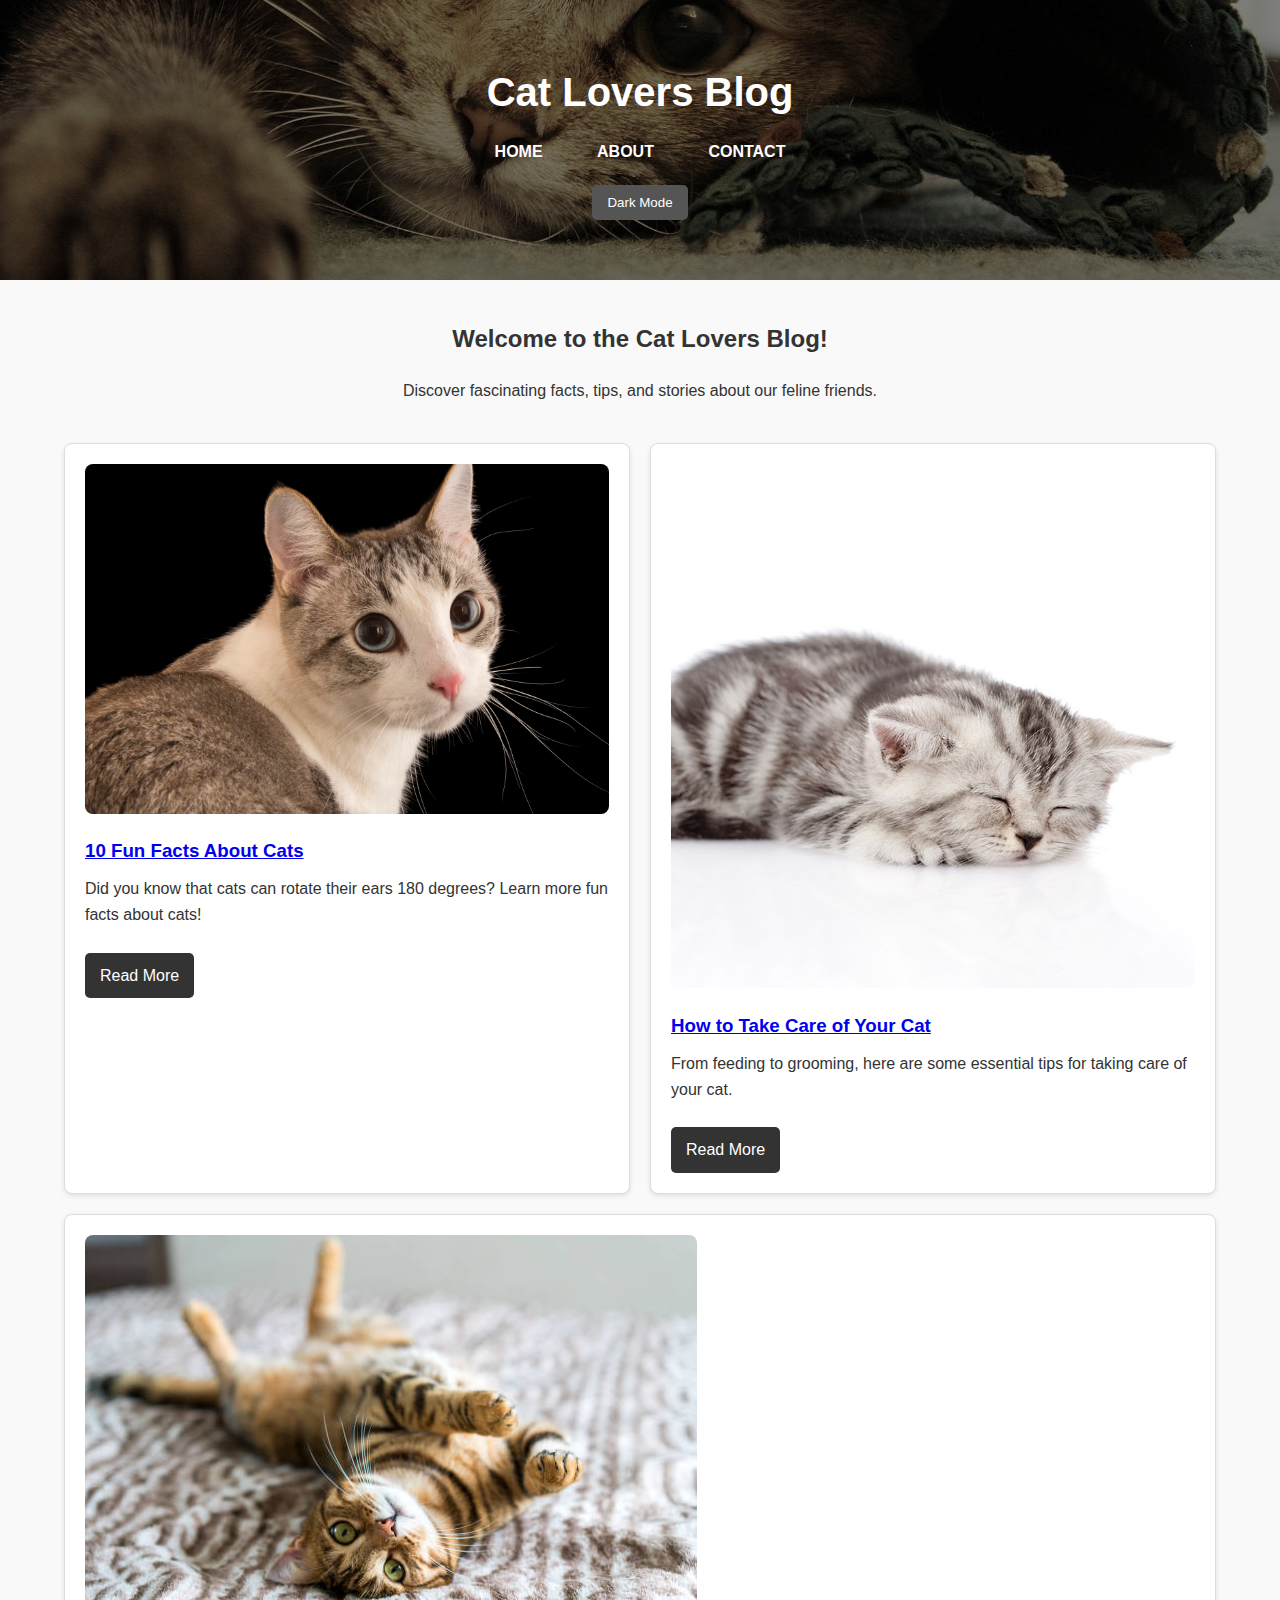
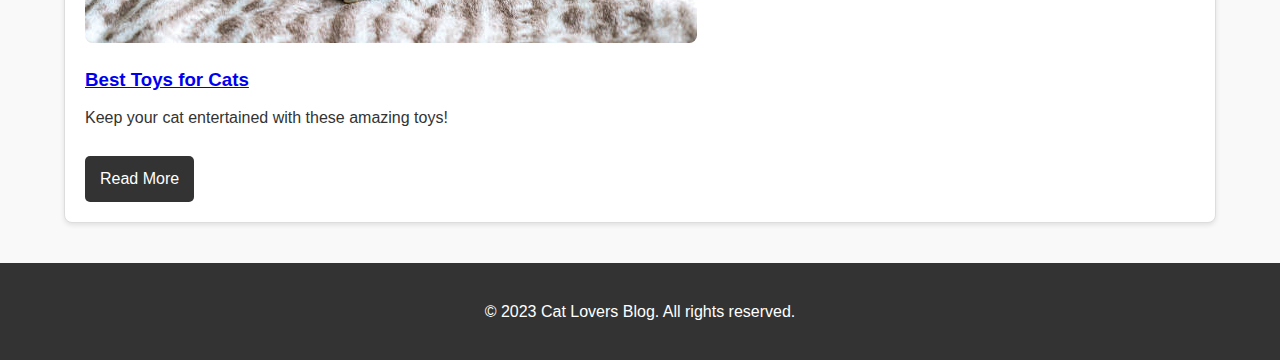
<file: index.html>
<!DOCTYPE html>
<html lang="en">
<head>
    <meta charset="UTF-8">
    <meta name="viewport" content="width=device-width, initial-scale=1.0">
    <title>Cat Lovers Blog</title>
    <link rel="stylesheet" href="style.css">
</head>
<body>
    <header>
        <div class="container">
            <h1>Cat Lovers Blog</h1>
            <nav>
                <ul>
                    <li><a href="index.html">Home</a></li>
                    <li><a href="about.html">About</a></li>
                    <li><a href="contact.html">Contact</a></li>
                </ul>
            </nav>
            <button id="theme-toggle">Dark Mode</button>
        </div>
    </header>

    <main class="container">
        <section class="intro">
            <h2>Welcome to the Cat Lovers Blog!</h2>
            <p>Discover fascinating facts, tips, and stories about our feline friends.</p>
        </section>

        <section class="blog-posts">
            <article class="post">
                <img src="images\NationalGeographic_2572187_3x2.avif" alt="Cute Cat">
                <h3><a href="blog-post.html">10 Fun Facts About Cats</a></h3>
                <p>Did you know that cats can rotate their ears 180 degrees? Learn more fun facts about cats!</p>
                <a href="blog-post.html" class="read-more">Read More</a>
            </article>

            <article class="post">
                <img src="images\channels4_profile.jpg" alt="Sleepy Cat">
                <h3><a href="cat-care.html">How to Take Care of Your Cat</a></h3>
                <p>From feeding to grooming, here are some essential tips for taking care of your cat.</p>
                <a href="cat-care.html" class="read-more">Read More</a>
            </article>

            <article class="post">
                <img src="images\istockphoto-1071204136-612x612.jpg" alt="Playful Cat">
                <h3><a href="best-toys.html">Best Toys for Cats</a></h3>
                <p>Keep your cat entertained with these amazing toys!</p>
                <a href="best-toys.html" class="read-more">Read More</a>
            </article>
        </section>
    </main>

    <footer>
        <div class="container">
            <p>&copy; 2023 Cat Lovers Blog. All rights reserved.</p>
        </div>
    </footer>

    <script src="script.js"></script>
</body>
</html>
</file>
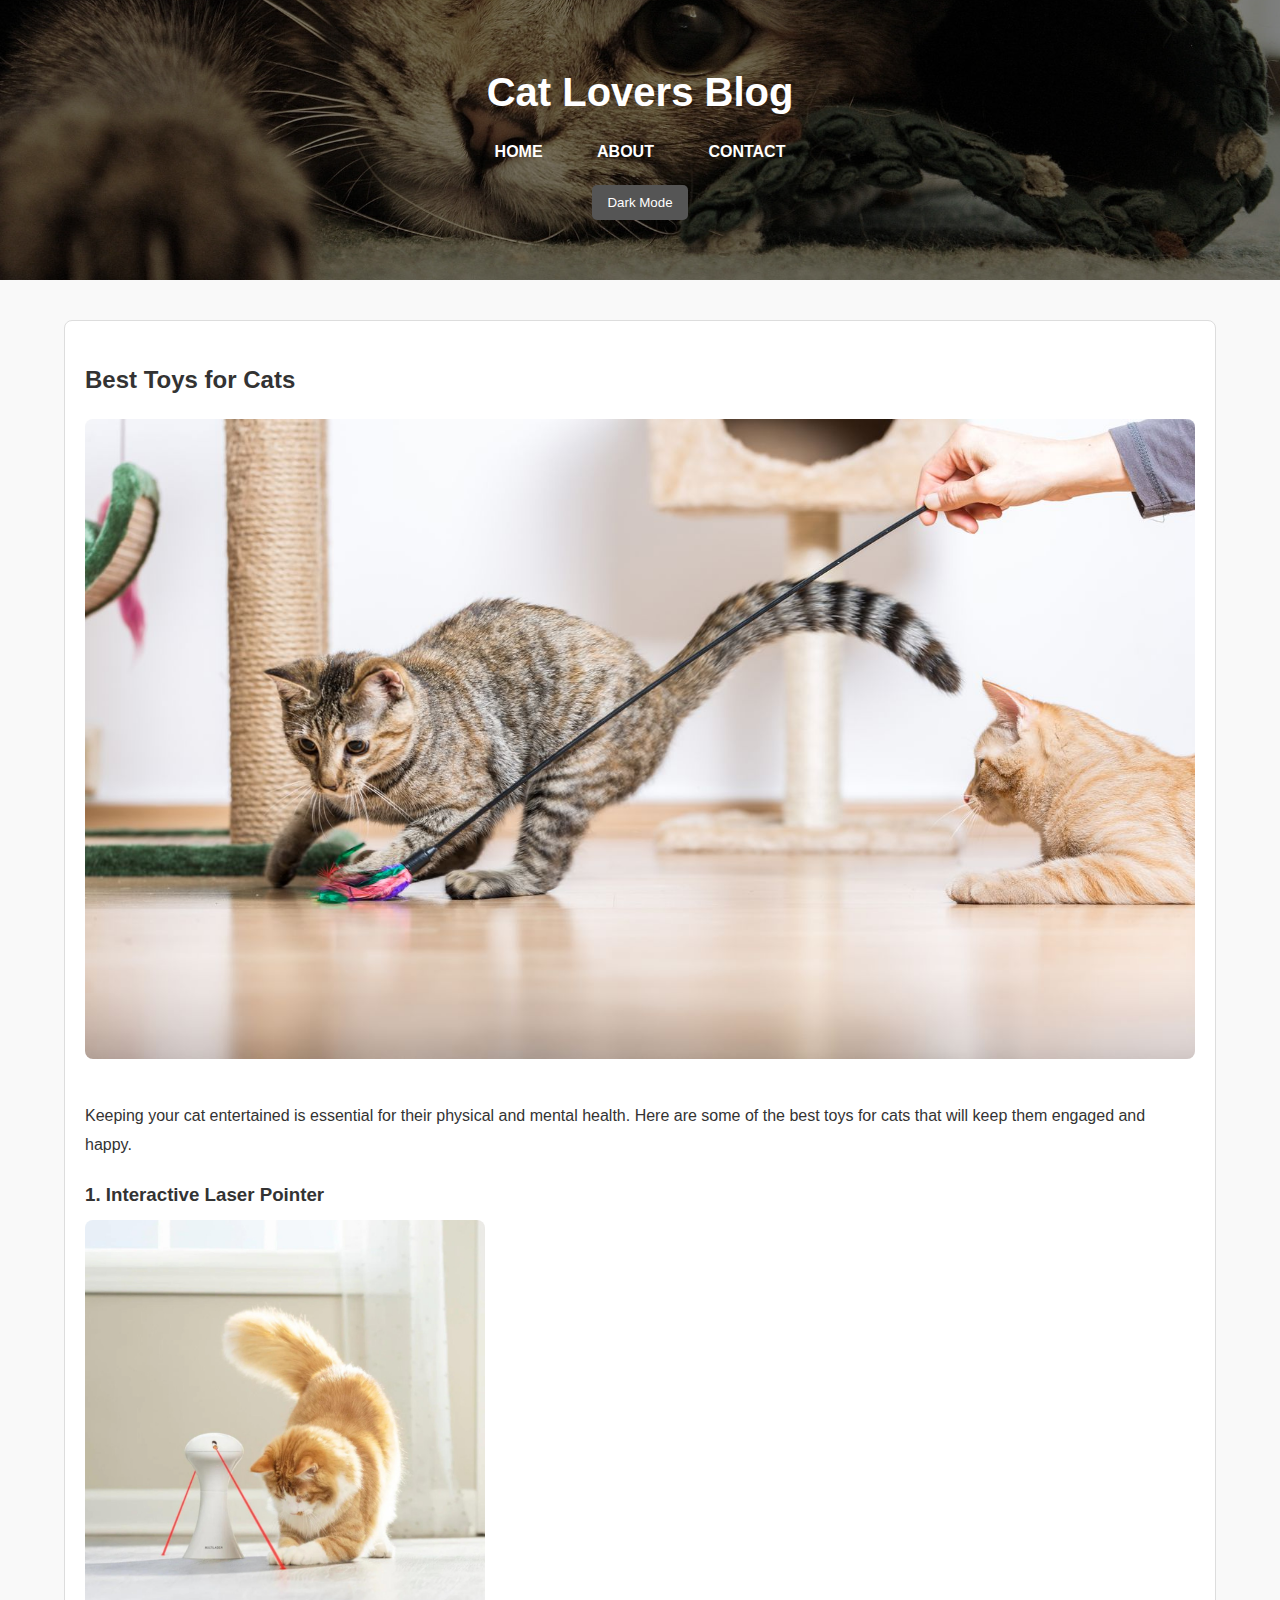
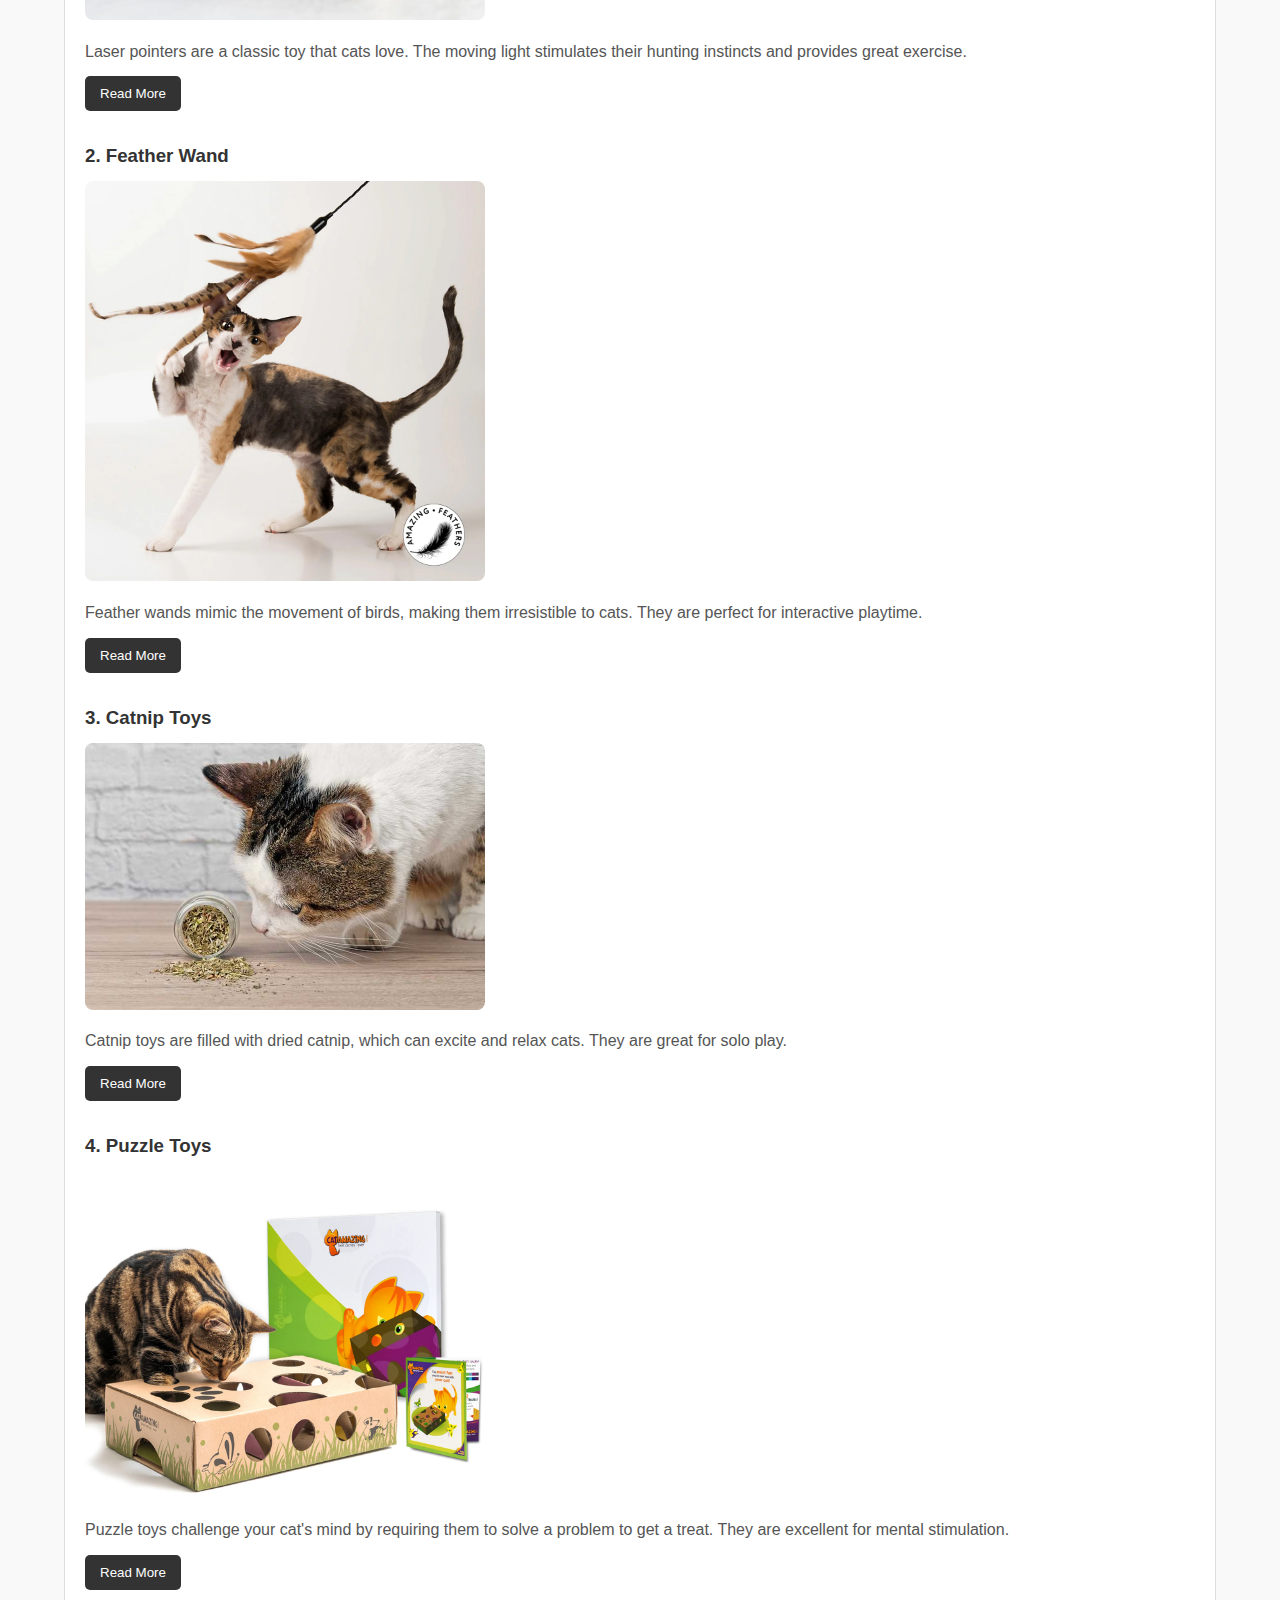
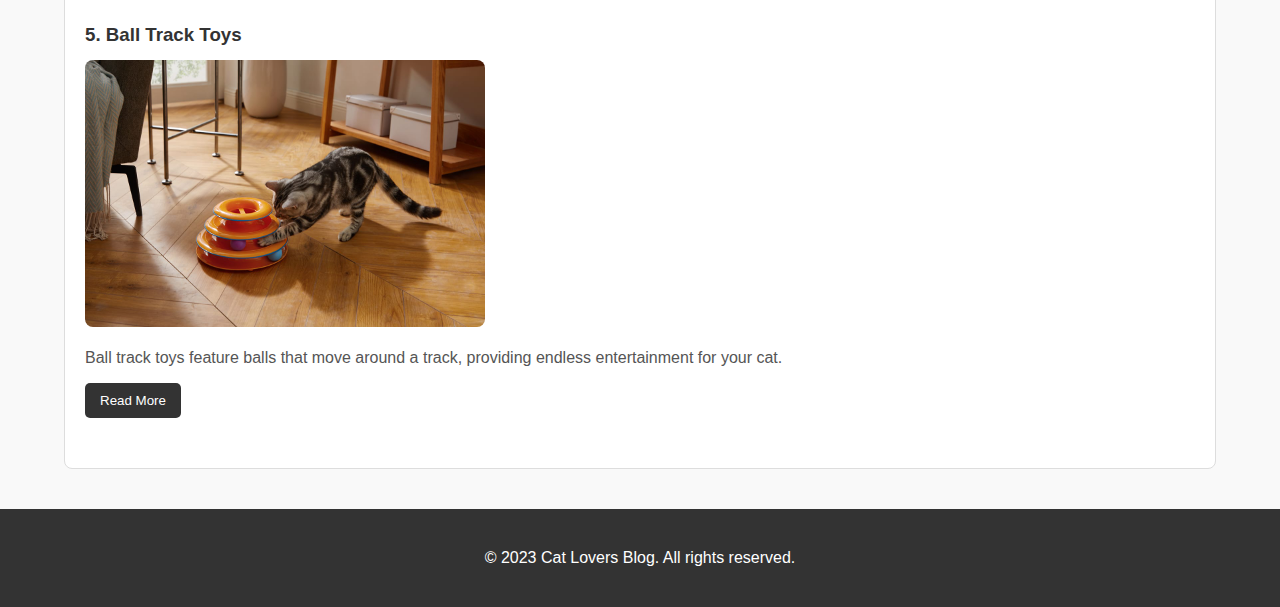
<file: best-toys.html>
<!DOCTYPE html>
<html lang="en">
<head>
    <meta charset="UTF-8">
    <meta name="viewport" content="width=device-width, initial-scale=1.0">
    <title>Best Toys for Cats - Cat Lovers Blog</title>
    <link rel="stylesheet" href="style.css">
    <style>
        img {
            width: 25em;
        }
    </style>
</head>
<body>
    <header>
        <div class="container">
            <h1>Cat Lovers Blog</h1>
            <div class="nav-container">
                <nav>
                    <ul>
                        <li><a href="index.html">Home</a></li>
                        <li><a href="about.html">About</a></li>
                        <li><a href="contact.html">Contact</a></li>
                    </ul>
                </nav>
            </div>
            <button id="theme-toggle">Dark Mode</button>
        </div>
    </header>

    <main class="container">
        <section class="best-toys">
            <h2>Best Toys for Cats</h2>
            <img  style="width: 80em; height: 40em;" src="images/cat-playing-getty-845697720-3ca118e58ba0443995c897c4de64ae5e.jpg" alt="Cat Toys" class="toys-image">
            <p>Keeping your cat entertained is essential for their physical and mental health. Here are some of the best toys for cats that will keep them engaged and happy.</p>

            <article class="toy">
                <h3>1. Interactive Laser Pointer</h3>
                <img src="images/FroliCat-Multi-Laser-Interactive-Cat-Toy.png" alt="Laser Pointer" class="toy-image">
                <p>Laser pointers are a classic toy that cats love. The moving light stimulates their hunting instincts and provides great exercise.</p>
                <button class="read-more" onclick="toggleDetails('laser')">Read More</button>
                <div id="laser" class="details">
                    <p><strong>Tip:</strong> Always end the play session with a physical toy or treat to give your cat a sense of "catching" something.</p>
                </div>
            </article>

            <article class="toy">
                <h3>2. Feather Wand</h3>
                <img src="images/Cat-Toy-Feather-Teaser-Hunting-Wild-2.webp" alt="Feather Wand" class="toy-image">
                <p>Feather wands mimic the movement of birds, making them irresistible to cats. They are perfect for interactive playtime.</p>
                <button class="read-more" onclick="toggleDetails('feather')">Read More</button>
                <div id="feather" class="details">
                    <p><strong>Tip:</strong> Use the wand to encourage your cat to jump and run, providing both mental and physical stimulation.</p>
                </div>
            </article>

            <article class="toy">
                <h3>3. Catnip Toys</h3>
                <img src="images/Cat-sniffing-dried-catnip_resized.jpg" alt="Catnip Toy" class="toy-image">
                <p>Catnip toys are filled with dried catnip, which can excite and relax cats. They are great for solo play.</p>
                <button class="read-more" onclick="toggleDetails('catnip')">Read More</button>
                <div id="catnip" class="details">
                    <p><strong>Tip:</strong> Not all cats react to catnip, so test a small amount first to see if your cat enjoys it.</p>
                </div>
            </article>

            <article class="toy">
                <h3>4. Puzzle Toys</h3>
                <img src="images/Main-1C.webp" alt="Puzzle Toy" class="toy-image">
                <p>Puzzle toys challenge your cat's mind by requiring them to solve a problem to get a treat. They are excellent for mental stimulation.</p>
                <button class="read-more" onclick="toggleDetails('puzzle')">Read More</button>
                <div id="puzzle" class="details">
                    <p><strong>Tip:</strong> Start with simple puzzles and gradually increase the difficulty as your cat gets better at solving them.</p>
                </div>
            </article>

            <article class="toy">
                <h3>5. Ball Track Toys</h3>
                <img src="images/317_Tower-of-Tracks-Org_Angle-2.jpg" alt="Ball Track Toy" class="toy-image">
                <p>Ball track toys feature balls that move around a track, providing endless entertainment for your cat.</p>
                <button class="read-more" onclick="toggleDetails('ball-track')">Read More</button>
                <div id="ball-track" class="details">
                    <p><strong>Tip:</strong> Place the toy in a high-traffic area so your cat can play with it throughout the day.</p>
                </div>
            </article>
        </section>
    </main>

    <footer>
        <div class="container">
            <p>&copy; 2023 Cat Lovers Blog. All rights reserved.</p>
        </div>
    </footer>

    <script>
        // JavaScript to toggle "Read More" details
        function toggleDetails(id) {
            const details = document.getElementById(id);
            if (details.style.display === "none" || details.style.display === "") {
                details.style.display = "block";
            } else {
                details.style.display = "none";
            }
        }
    </script>
    <script src="script.js"></script>
</body>
</html>
</file>
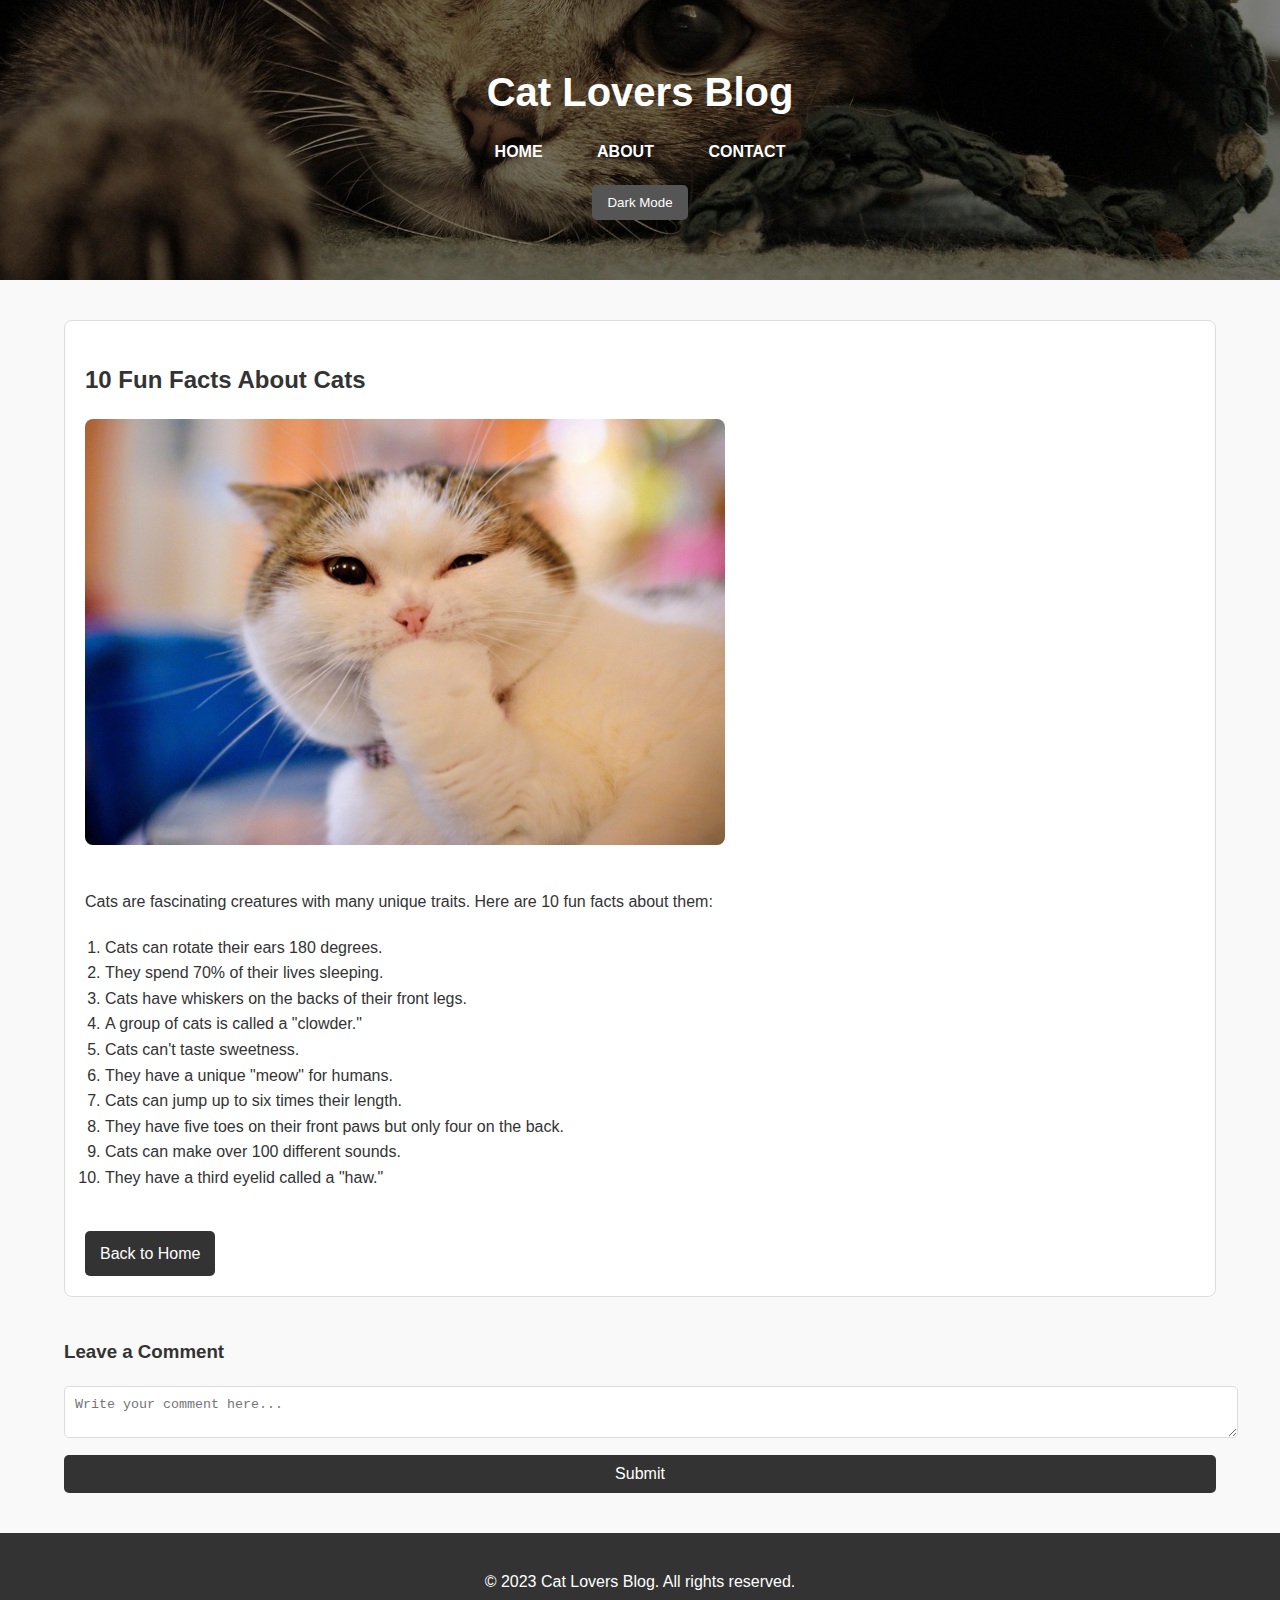
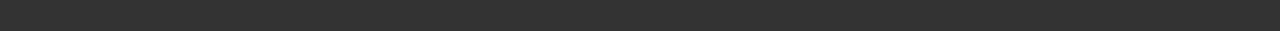
<file: blog-post.html>
<!DOCTYPE html>
<html lang="en">
<head>
    <meta charset="UTF-8">
    <meta name="viewport" content="width=device-width, initial-scale=1.0">
    <title>10 Fun Facts About Cats - Cat Lovers Blog</title>
    <link rel="stylesheet" href="style.css">
</head>
<body>
    <header>
        <div class="container">
            <h1>Cat Lovers Blog</h1>
            <nav>
                <ul>
                    <li><a href="index.html">Home</a></li>
                    <li><a href="#about">About</a></li>
                    <li><a href="#contact">Contact</a></li>
                </ul>
            </nav>
            <button id="theme-toggle">Dark Mode</button>
        </div>
    </header>

    <main class="container">
        <article class="blog-post">
            <h2>10 Fun Facts About Cats</h2>
            <img style="width: 40em; " src="images/MOmeow1_3x2.avif" alt="Cute Cat">
            <p>Cats are fascinating creatures with many unique traits. Here are 10 fun facts about them:</p>
            <ol>
                <li>Cats can rotate their ears 180 degrees.</li>
                <li>They spend 70% of their lives sleeping.</li>
                <li>Cats have whiskers on the backs of their front legs.</li>
                <li>A group of cats is called a "clowder."</li>
                <li>Cats can't taste sweetness.</li>
                <li>They have a unique "meow" for humans.</li>
                <li>Cats can jump up to six times their length.</li>
                <li>They have five toes on their front paws but only four on the back.</li>
                <li>Cats can make over 100 different sounds.</li>
                <li>They have a third eyelid called a "haw."</li>
            </ol>
            <a href="index.html" class="back-to-home">Back to Home</a>
        </article>

        <section class="comments">
            <h3>Leave a Comment</h3>
            <form id="comment-form">
                <textarea id="comment-input" placeholder="Write your comment here..." required></textarea>
                <button type="submit">Submit</button>
            </form>
            <div id="comment-section"></div>
        </section>
    </main>

    <footer>
        <div class="container">
            <p>&copy; 2023 Cat Lovers Blog. All rights reserved.</p>
        </div>
    </footer>

    <script src="script.js"></script>
</body>
</html>
</file>
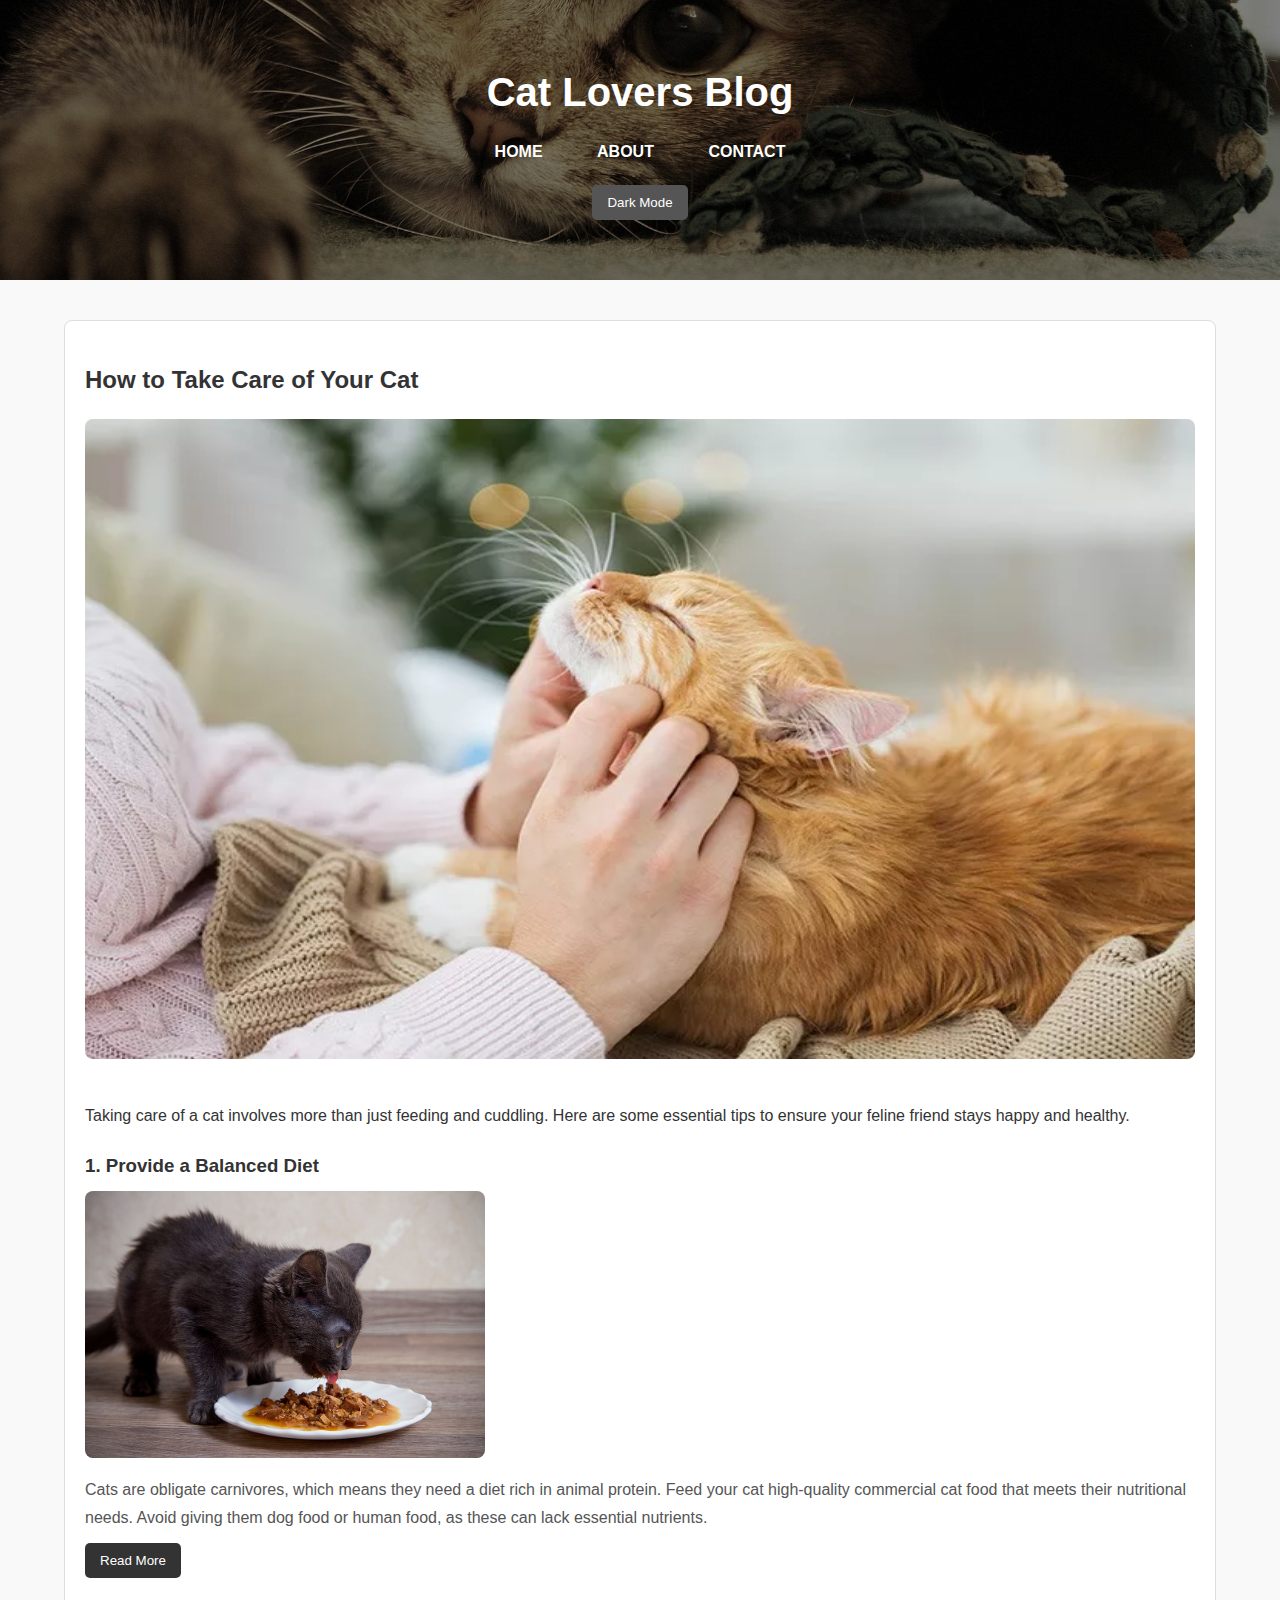
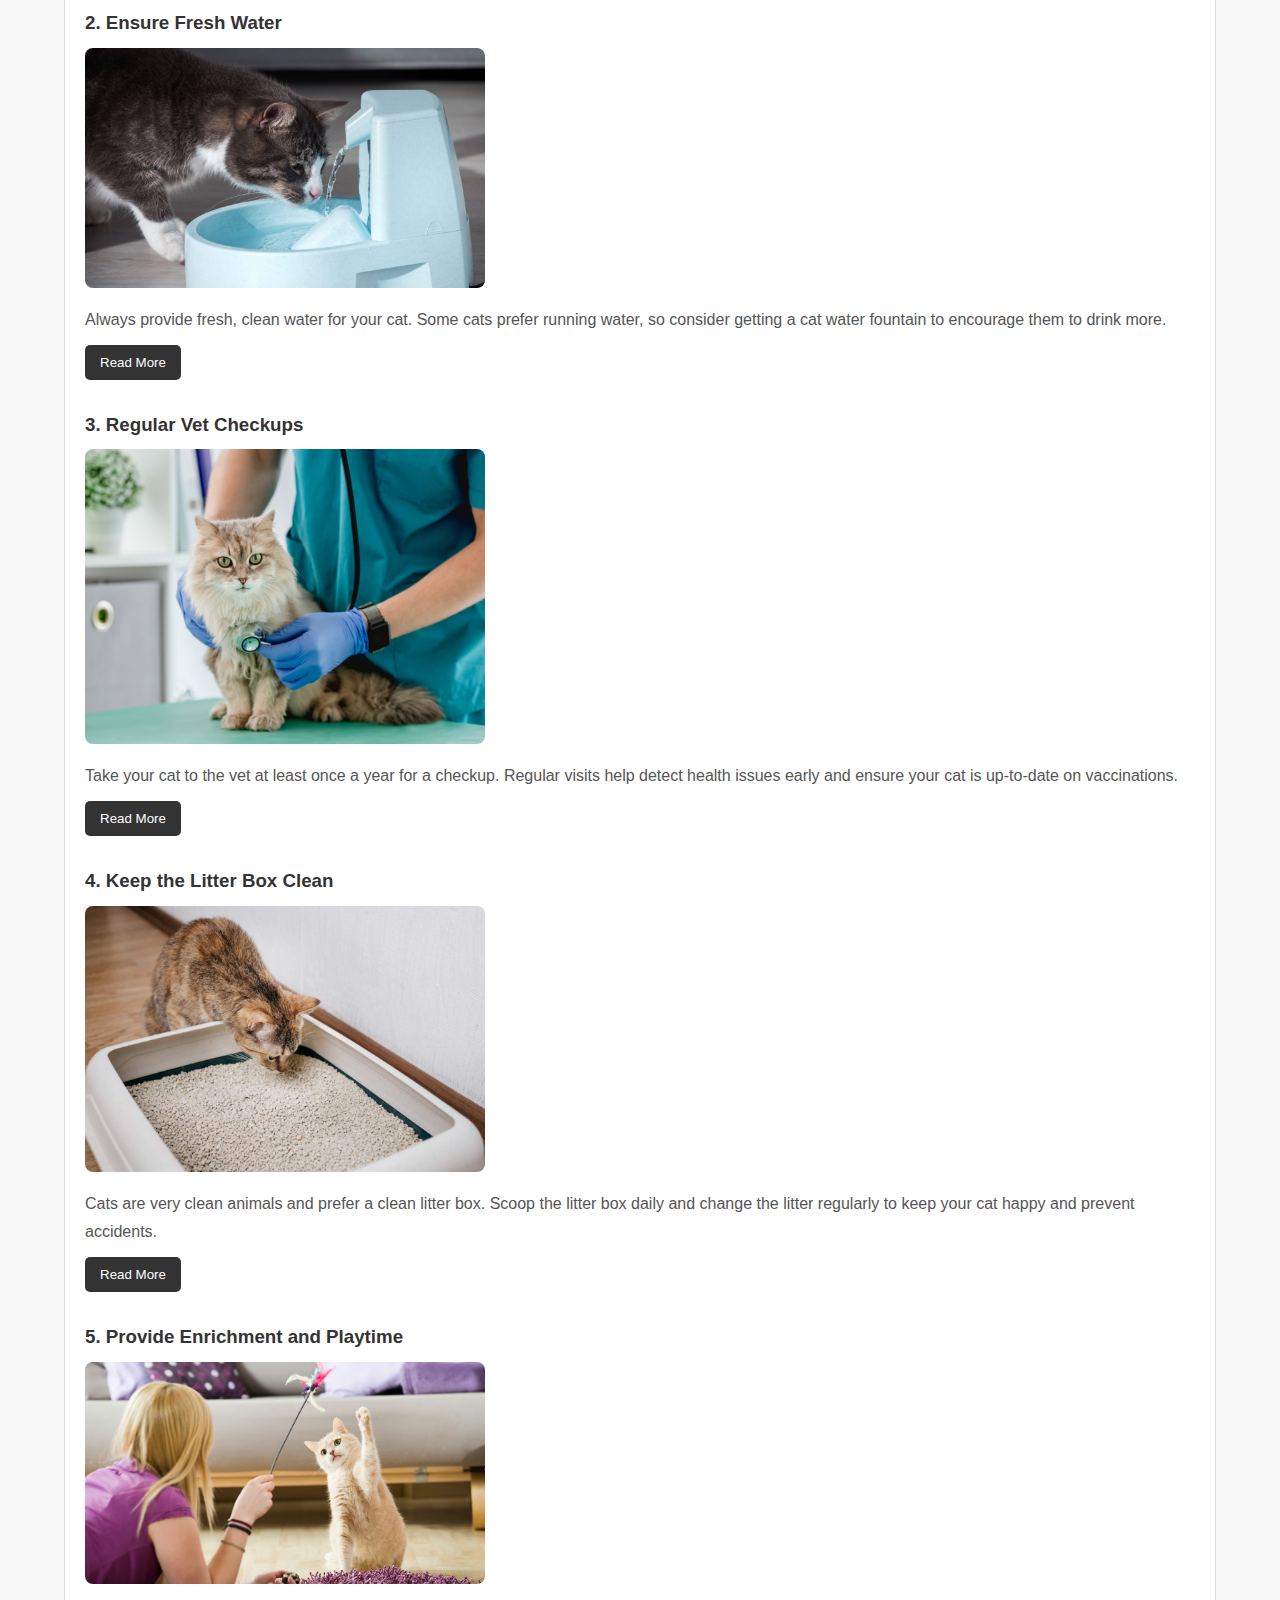
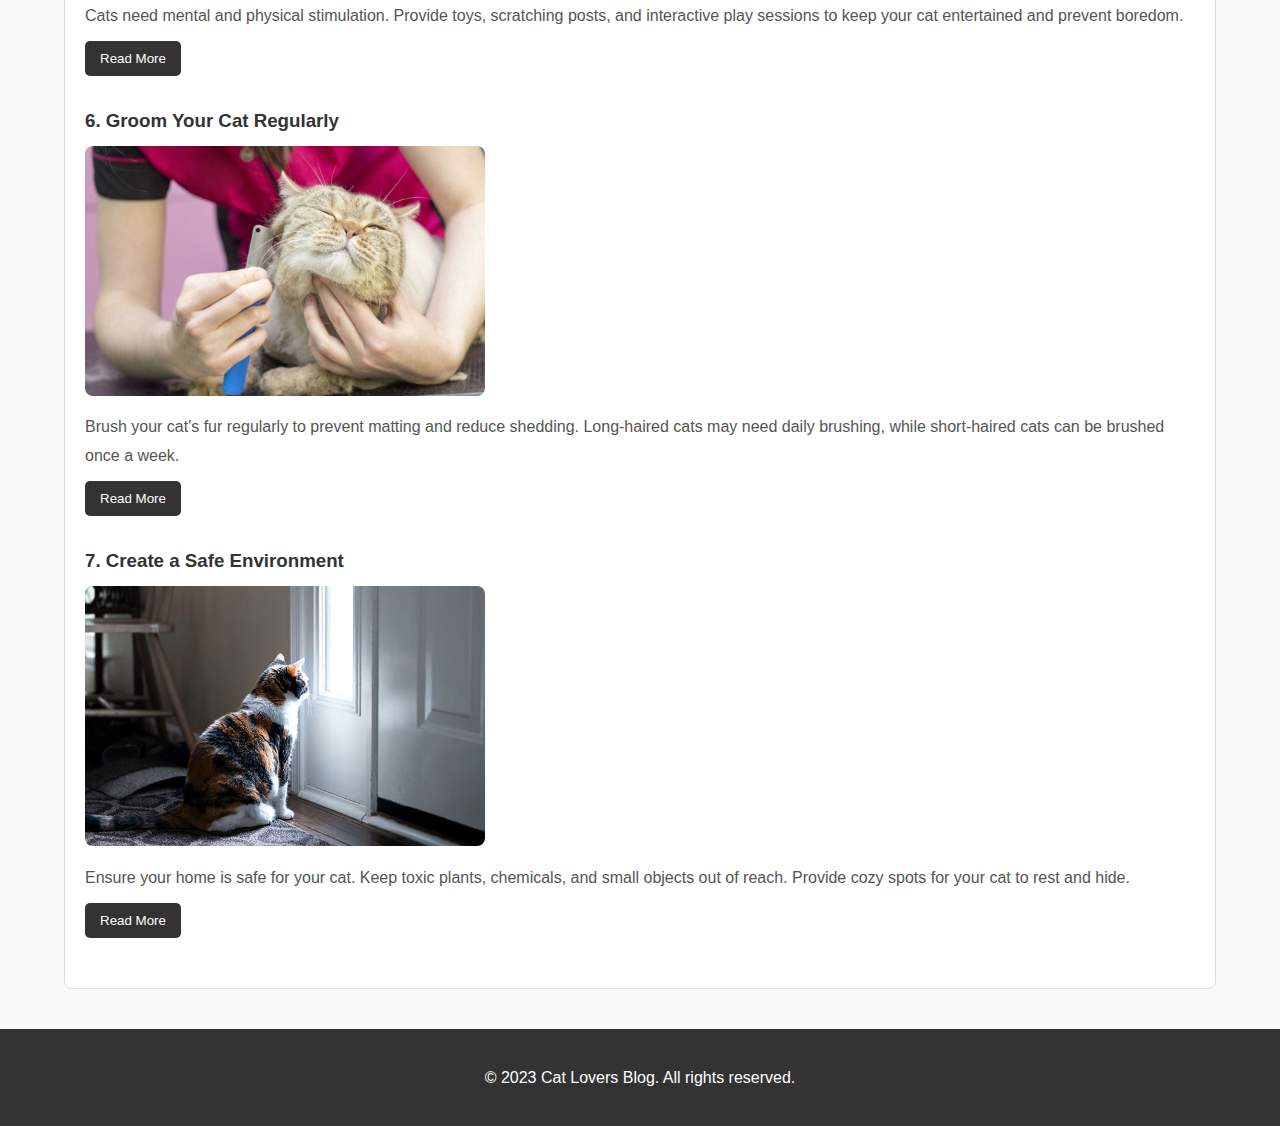
<file: cat-care.html>
<!DOCTYPE html>
<html lang="en">
<head>
    <meta charset="UTF-8">
    <meta name="viewport" content="width=device-width, initial-scale=1.0">
    <title>How to Take Care of Your Cat - Cat Lovers Blog</title>
    <link rel="stylesheet" href="style.css">
    <style>
        img {
            width: 25em;
        }
    </style>
</head>
<body>
    <header>
        <div class="container">
            <h1>Cat Lovers Blog</h1>
            <div class="nav-container">
                <nav>
                    <ul>
                        <li><a href="index.html">Home</a></li>
                        <li><a href="about.html">About</a></li>
                        <li><a href="contact.html">Contact</a></li>
                    </ul>
                </nav>
            </div>
            <button id="theme-toggle">Dark Mode</button>
        </div>
    </header>

    <main class="container">
        <section class="cat-care">
            <h2>How to Take Care of Your Cat</h2>
            <img  style="width: 80em; height: 40em;" src="images/cat_small.webp" alt="Cat Care" class="cat-care-image">
            <p>Taking care of a cat involves more than just feeding and cuddling. Here are some essential tips to ensure your feline friend stays happy and healthy.</p>

            <article class="care-tip">
                <h3>1. Provide a Balanced Diet</h3>
                <img src="images/kitten-eating-gravy-food_Elizabett_Shutterstock.jpg" alt="Cat Food" class="tip-image">
                <p>Cats are obligate carnivores, which means they need a diet rich in animal protein. Feed your cat high-quality commercial cat food that meets their nutritional needs. Avoid giving them dog food or human food, as these can lack essential nutrients.</p>
                <button class="read-more" onclick="toggleDetails('diet')">Read More</button>
                <div id="diet" class="details">
                    <p><strong>Tip:</strong> Wet food can help keep your cat hydrated, but dry food is good for dental health. A mix of both is ideal.</p>
                </div>
            </article>

            <article class="care-tip">
                <h3>2. Ensure Fresh Water</h3>
                <img src="images/article-how-get-cat-drink-more-water-header@1.5x.jpg" alt="Cat Water" class="tip-image">
                <p>Always provide fresh, clean water for your cat. Some cats prefer running water, so consider getting a cat water fountain to encourage them to drink more.</p>
                <button class="read-more" onclick="toggleDetails('water')">Read More</button>
                <div id="water" class="details">
                    <p><strong>Tip:</strong> Place water bowls away from food bowls, as cats prefer their water source to be separate.</p>
                </div>
            </article>

            <article class="care-tip">
                <h3>3. Regular Vet Checkups</h3>
                <img src="images/shutterstock_1923494045-1.jpg" alt="Cat Vet" class="tip-image">
                <p>Take your cat to the vet at least once a year for a checkup. Regular visits help detect health issues early and ensure your cat is up-to-date on vaccinations.</p>
                <button class="read-more" onclick="toggleDetails('vet')">Read More</button>
                <div id="vet" class="details">
                    <p><strong>Tip:</strong> Keep a record of your cat's vaccinations and medical history for easy reference.</p>
                </div>
            </article>

            <article class="care-tip">
                <h3>4. Keep the Litter Box Clean</h3>
                <img src="images/transition1.jpg" alt="Cat Litter" class="tip-image">
                <p>Cats are very clean animals and prefer a clean litter box. Scoop the litter box daily and change the litter regularly to keep your cat happy and prevent accidents.</p>
                <button class="read-more" onclick="toggleDetails('litter')">Read More</button>
                <div id="litter" class="details">
                    <p><strong>Tip:</strong> Use unscented litter, as some cats are sensitive to strong smells.</p>
                </div>
            </article>

            <article class="care-tip">
                <h3>5. Provide Enrichment and Playtime</h3>
                <img src="images/shutterstock_1091697740.avif" alt="Cat Play" class="tip-image">
                <p>Cats need mental and physical stimulation. Provide toys, scratching posts, and interactive play sessions to keep your cat entertained and prevent boredom.</p>
                <button class="read-more" onclick="toggleDetails('play')">Read More</button>
                <div id="play" class="details">
                    <p><strong>Tip:</strong> Rotate toys regularly to keep your cat interested.</p>
                </div>
            </article>

            <article class="care-tip">
                <h3>6. Groom Your Cat Regularly</h3>
                <img src="images/ULPS-Cat-grooming-AdobeStock_313891439-1080x675.jpg" alt="Cat Grooming" class="tip-image">
                <p>Brush your cat's fur regularly to prevent matting and reduce shedding. Long-haired cats may need daily brushing, while short-haired cats can be brushed once a week.</p>
                <button class="read-more" onclick="toggleDetails('groom')">Read More</button>
                <div id="groom" class="details">
                    <p><strong>Tip:</strong> Use a brush suitable for your cat's fur type to avoid discomfort.</p>
                </div>
            </article>

            <article class="care-tip">
                <h3>7. Create a Safe Environment</h3>
                <img src="images/how-to-safety-leave-cat-alone-img_article-head.jpg" alt="Cat Safety" class="tip-image">
                <p>Ensure your home is safe for your cat. Keep toxic plants, chemicals, and small objects out of reach. Provide cozy spots for your cat to rest and hide.</p>
                <button class="read-more" onclick="toggleDetails('safe')">Read More</button>
                <div id="safe" class="details">
                    <p><strong>Tip:</strong> Use cat-proof locks on cabinets containing harmful substances.</p>
                </div>
            </article>
        </section>
    </main>

    <footer>
        <div class="container">
            <p>&copy; 2023 Cat Lovers Blog. All rights reserved.</p>
        </div>
    </footer>

    <script>
        // JavaScript to toggle "Read More" details
        function toggleDetails(id) {
            const details = document.getElementById(id);
            if (details.style.display === "none" || details.style.display === "") {
                details.style.display = "block";
            } else {
                details.style.display = "none";
            }
        }

         </script>
         <script src="script.js"></script>
</body>
</html>
</file>
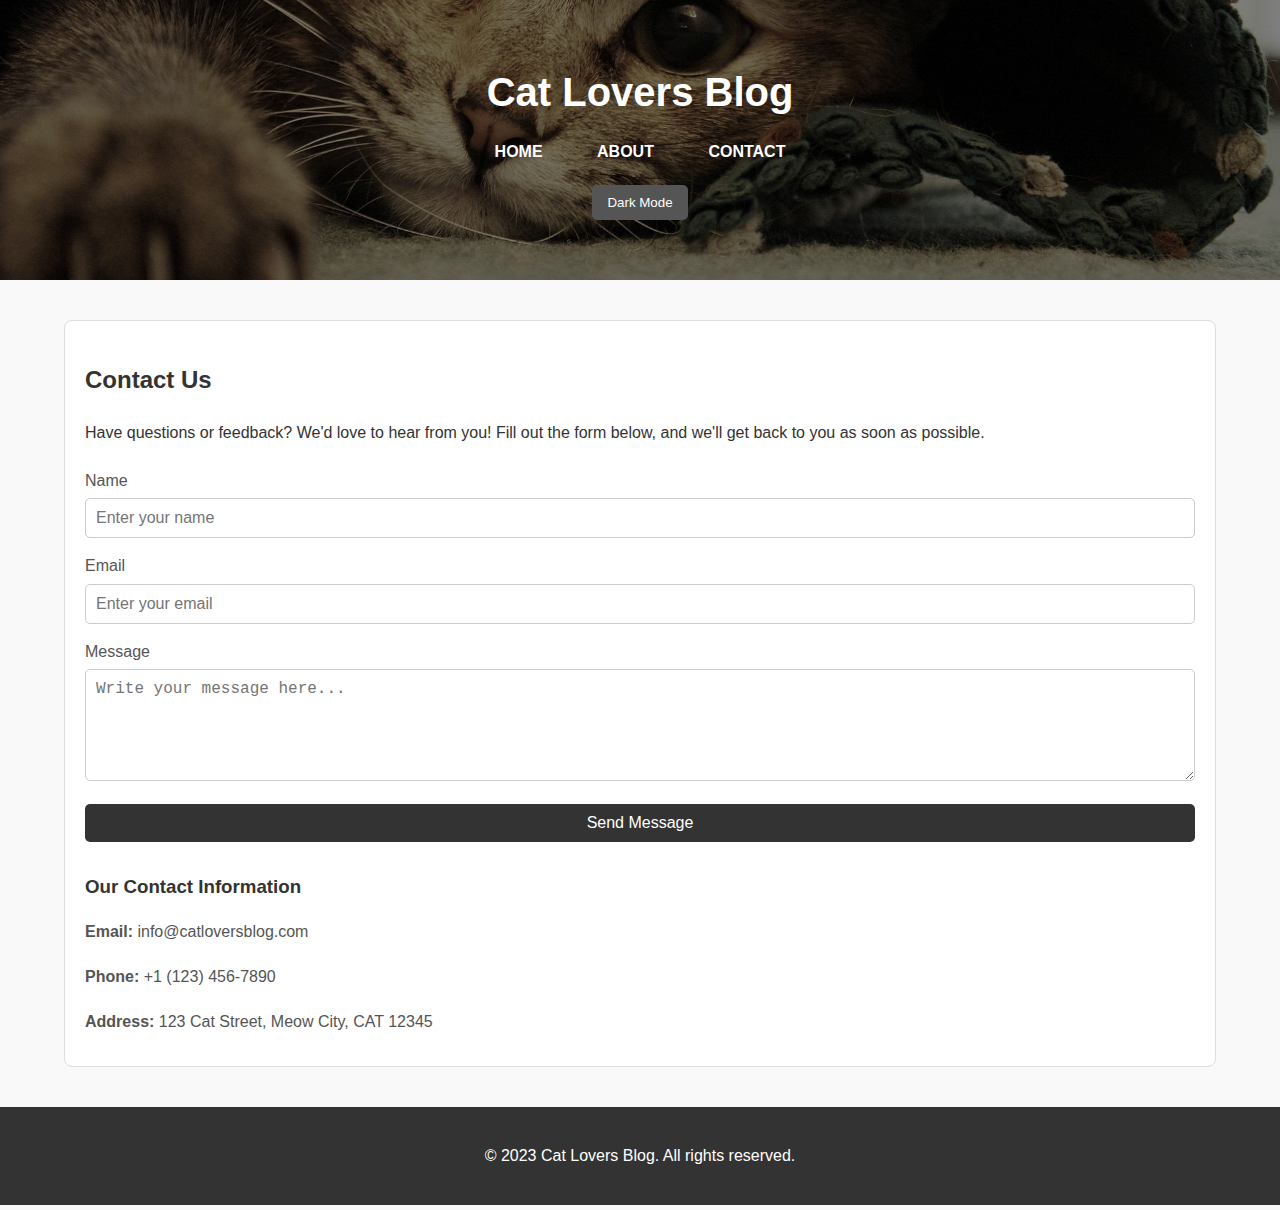
<file: contact.html>
<!DOCTYPE html>
<html lang="en">
<head>
    <meta charset="UTF-8">
    <meta name="viewport" content="width=device-width, initial-scale=1.0">
    <title>Contact - Cat Lovers Blog</title>
    <link rel="stylesheet" href="style.css">
</head>
<body>
    <header>
        <div class="container">
            <h1>Cat Lovers Blog</h1>
            <nav>
                <ul>
                    <li><a href="index.html">Home</a></li>
                    <li><a href="about.html">About</a></li>
                    <li><a href="contact.html">Contact</a></li>
                </ul>
            </nav>
            <button id="theme-toggle">Dark Mode</button>
        </div>
    </header>

    <main class="container">
        <section class="contact">
            <h2>Contact Us</h2>
            <p>Have questions or feedback? We'd love to hear from you! Fill out the form below, and we'll get back to you as soon as possible.</p>
            
            <form id="contact-form">
                <div class="form-group">
                    <label for="name">Name</label>
                    <input type="text" id="name" name="name" placeholder="Enter your name" required>
                </div>
                <div class="form-group">
                    <label for="email">Email</label>
                    <input type="email" id="email" name="email" placeholder="Enter your email" required>
                </div>
                <div class="form-group">
                    <label for="message">Message</label>
                    <textarea id="message" name="message" placeholder="Write your message here..." rows="5" required></textarea>
                </div>
                <button type="submit">Send Message</button>
            </form>

            <div class="contact-info">
                <h3>Our Contact Information</h3>
                <p><strong>Email:</strong> info@catloversblog.com</p>
                <p><strong>Phone:</strong> +1 (123) 456-7890</p>
                <p><strong>Address:</strong> 123 Cat Street, Meow City, CAT 12345</p>
            </div>
        </section>
    </main>

    <footer>
        <div class="container">
            <p>&copy; 2023 Cat Lovers Blog. All rights reserved.</p>
        </div>
    </footer>

    <script src="script.js"></script>
</body>
</html>
</file>
<file: style.css>
/* General Styles */
body {
    font-family: Arial, sans-serif;
    line-height: 1.6;
    margin: 0;
    padding: 0;
    background-color: #f9f9f9;
    color: #333;
    transition: background-color 0.3s, color 0.3s;
}

.container {
    width: 90%;
    max-width: 1200px;
    margin: 0 auto;
}

/* Header */
header {
    background-color: #333;
    color: #fff;
    padding: 20px 0;
    text-align: center;
    background-image: url('images/cat-g9rdx9uk2425fip2.jpg'); /* Add your cat image here */
    background-size: cover; /* Ensure the image covers the entire header */
    background-position: center; /* Center the image */
    color: #fff;
    padding: 60px 0; /* Increase padding for better visibility */
    text-align: center;
    position: relative; /* For overlay */
}
header::before {
    content: '';
    position: absolute;
    top: 0;
    left: 0;
    right: 0;
    bottom: 0;
    background-color: rgba(0, 0, 0, 0.5); /* Semi-transparent black overlay */
}

header h1,
header nav,
header #theme-toggle {
    position: relative; /* Ensure text appears above the overlay */
    z-index: 1;
}

header h1 {
    margin: 0;
    font-size: 2.5rem;
}
nav{
    margin-bottom: 20px;
    margin-top: 15px;
}

nav ul {
    list-style: none;
    padding: 0;
}

nav ul li {
    display: inline;
    margin: 0 15px;
    text-transform: uppercase;
}

nav ul li a {
    color: #fff;
    text-decoration: none;
    font-weight: bold;
}

nav ul li a:hover {
    text-decoration: none;

}

#theme-toggle {
    background-color: #555;
    color: #fff;
    border: none;
    padding: 10px 15px;
    border-radius: 5px;
    cursor: pointer;
}

#theme-toggle:hover {
    background-color: #777;
}

/* Dark Mode */
body.dark-mode {
    background-color: #333;
    color: #f9f9f9;
}

body.dark-mode header {
    background-color: #222;
}

body.dark-mode .post,
body.dark-mode .blog-post {
    background-color: #444;
    border-color: #555;
}

/* Main Content */
.intro {
    text-align: center;
    margin: 40px 0;
}

.blog-posts {
    display: flex;
    flex-wrap: wrap;
    gap: 20px;
}

.post {
    background-color: #fff;
    border: 1px solid #ddd;
    border-radius: 8px;
    padding: 20px;
    flex: 1 1 calc(33.333% - 40px);
    box-shadow: 0 2px 5px rgba(0, 0, 0, 0.1);
}

.post img {
    max-width: 100%;
    border-radius: 8px;
}

.post h3 {
    margin: 15px 0 10px;
}

.post p {
    margin: 0 0 15px;
}

.read-more {
    display: inline-block;
    background-color: #333;
    color: #fff;
    padding: 10px 15px;
    text-decoration: none;
    border-radius: 5px;
}

.read-more:hover {
    background-color: #555;
}

/* Blog Post Page */
.blog-post {
    background-color: #fff;
    border: 1px solid #ddd;
    border-radius: 8px;
    padding: 20px;
    margin: 40px 0;
}

.blog-post img {
    max-width: 100%;
    border-radius: 8px;
    margin-bottom: 20px;
}

.blog-post ol {
    margin: 20px 0;
    padding-left: 20px;
}

.back-to-home {
    display: inline-block;
    background-color: #333;
    color: #fff;
    padding: 10px 15px;
    text-decoration: none;
    border-radius: 5px;
    margin-top: 20px;
}

.back-to-home:hover {
    background-color: #555;
}

/* Comments Section */
.comments {
    margin-top: 40px;
}

#comment-form textarea {
    width: 100%;
    padding: 10px;
    border: 1px solid #ddd;
    border-radius: 5px;
    margin-bottom: 10px;
}

#comment-form button {
    background-color: #333;
    color: #fff;
    border: none;
    padding: 10px 15px;
    border-radius: 5px;
    cursor: pointer;
}

#comment-form button:hover {
    background-color: #555;
}

#comment-section {
    margin-top: 20px;
}

.comment {
    background-color: #f9f9f9;
    border: 1px solid #ddd;
    border-radius: 5px;
    padding: 10px;
    margin-bottom: 10px;
}

/* Footer */
footer {
    background-color: #333;
    color: #fff;
    text-align: center;
    padding: 20px 0;
    margin-top: 40px;
}
img {
    border-radius: 15px;
    height: auto;
    width: auto;
}

/* About Page Styles */
.about {
    background-color: #fff;
    border: 1px solid #ddd;
    border-radius: 8px;
    padding: 20px;
    margin: 40px 0;
}

.about h2 {
    margin-bottom: 20px;
    color: #333;
}

.about p {
    margin-bottom: 15px;
    line-height: 1.8;
}

.about-image {
    max-width: 100%;
    border-radius: 8px;
    margin-bottom: 20px;
}

.team {
    display: flex;
    gap: 20px;
    margin-top: 20px;
}

.team-member {
    text-align: center;
}

.team-member img {
    max-width: 100%;
    border-radius: 50%;
    width: 150px;
    height: 150px;
    object-fit: cover;
    margin-bottom: 10px;
}

.team-member h4 {
    margin: 10px 0 5px;
    color: #333;
}

.team-member p {
    color: #777;
}
/* Dark Mode Styles */
body.dark-mode {
    background-color: #333;
    color: #f9f9f9;
}

body.dark-mode header {
    background-color: #222;
}

body.dark-mode .post,
body.dark-mode .blog-post,
body.dark-mode .about {
    background-color: #444;
    border-color: #555;
}

/* Ensure all text elements in the About section change color in dark mode */
body.dark-mode .about h2,
body.dark-mode .about h3,
body.dark-mode .about p,
body.dark-mode .about strong {
    color: #f9f9f9;
}

body.dark-mode .team-member h4,
body.dark-mode .team-member p {
    color: #f9f9f9;
}

body.dark-mode footer {
    background-color: #222;
}

/* Contact Page Styles */
.contact {
    background-color: #fff;
    border: 1px solid #ddd;
    border-radius: 8px;
    padding: 20px;
    margin: 40px 0;
}

.contact h2 {
    margin-bottom: 20px;
    color: #333;
}

.contact p {
    margin-bottom: 20px;
    line-height: 1.8;
}

.form-group {
    margin-bottom: 15px;
    text-align: left;
}

.form-group label {
    display: block;
    margin-bottom: 5px;
    color: #555;
}

.form-group input,
.form-group textarea {
    width: 100%;
    padding: 10px;
    border: 1px solid #ccc;
    border-radius: 5px;
    font-size: 16px;
    box-sizing: border-box;
}

.form-group textarea {
    resize: vertical;
}

button[type="submit"] {
    width: 100%;
    padding: 10px;
    background-color: #333;
    color: #fff;
    border: none;
    border-radius: 5px;
    font-size: 16px;
    cursor: pointer;
}

button[type="submit"]:hover {
    background-color: #555;
}

.contact-info {
    margin-top: 30px;
}

.contact-info h3 {
    margin-bottom: 15px;
    color: #333;
}

.contact-info p {
    margin-bottom: 10px;
    color: #555;
}

/* Dark Mode Styles for Contact Page */
body.dark-mode .contact {
    background-color: #444;
    border-color: #555;
}

body.dark-mode .contact h2,
body.dark-mode .contact h3,
body.dark-mode .contact p,
body.dark-mode .contact label,
body.dark-mode .contact-info p {
    color: #f9f9f9;
}

body.dark-mode .form-group input,
body.dark-mode .form-group textarea {
    background-color: #555;
    border-color: #666;
    color: #f9f9f9;
}

body.dark-mode button[type="submit"] {
    background-color: #555;
}

body.dark-mode button[type="submit"]:hover {
    background-color: #777;
}

/* Navigation Bar Styles */
nav ul {
    list-style: none;
    padding: 0;
    margin: 0;
    display: inline;
    gap: 20px;
}

nav ul li {
    position: relative;
}

nav ul li a {
    color: #fff;
    text-decoration: none;
    font-weight: bold;
    padding: 5px 10px;
    transition: all 0.3s ease;
    position: relative;
}

/* Hover Animation */
nav ul li a::after {
    content: '';
    position: absolute;
    width: 100%;
    height: 2px;
    background-color: #fff;
    bottom: -5px;
    left: 0;
    transform: scaleX(0);
    transform-origin: bottom right;
    transition: transform 0.3s ease;
}

nav ul li a:hover::after {
    transform: scaleX(1);
    transform-origin: bottom left;
}

nav ul li a:hover {
    color: #ffcc00; /* Change text color on hover */
}

/* Dark Mode Styles for Navigation Bar */
body.dark-mode nav ul li a {
    color: #f9f9f9;
}

body.dark-mode nav ul li a::after {
    background-color: #ffcc00; /* Change underline color in dark mode */
}

body.dark-mode nav ul li a:hover {
    color: #ffcc00; /* Change text color on hover in dark mode */
}

/* Cat Care Page Styles */
.cat-care {
    background-color: #fff;
    border: 1px solid #ddd;
    border-radius: 8px;
    padding: 20px;
    margin: 40px 0;
}

.cat-care h2 {
    margin-bottom: 20px;
    color: #333;
}

.cat-care p {
    margin-bottom: 20px;
    line-height: 1.8;
}

.cat-care-image {
    max-width: 100%;
    border-radius: 8px;
    margin-bottom: 20px;
}

.care-tip {
    margin-bottom: 30px;
}

.care-tip h3 {
    margin-bottom: 10px;
    color: #333;
}

.care-tip p {
    margin: 0;
    color: #555;
}

.tip-image {
    max-width: 100%;
    border-radius: 8px;
    margin-bottom: 10px;
}

.read-more {
    display: inline-block;
    background-color: #333;
    color: #fff;
    padding: 10px 15px;
    border: none;
    border-radius: 5px;
    cursor: pointer;
    margin-top: 10px;
}

.read-more:hover {
    background-color: #555;
}

.details {
    display: none;
    margin-top: 10px;
    padding: 10px;
    background-color: #f9f9f9;
    border: 1px solid #ddd;
    border-radius: 5px;
}

/* Dark Mode Styles for Cat Care Page */
body.dark-mode .cat-care {
    background-color: #444;
    border-color: #555;
}

body.dark-mode .cat-care h2,
body.dark-mode .care-tip h3,
body.dark-mode .care-tip p {
    color: #f9f9f9;
}

body.dark-mode .details {
    background-color: #555;
    border-color: #666;
    color: #f9f9f9;
}

/* Best Toys Page Styles */
.best-toys {
    background-color: #fff;
    border: 1px solid #ddd;
    border-radius: 8px;
    padding: 20px;
    margin: 40px 0;
}

.best-toys h2 {
    margin-bottom: 20px;
    color: #333;
}

.best-toys p {
    margin-bottom: 20px;
    line-height: 1.8;
}

.toys-image {
    max-width: 100%;
    border-radius: 8px;
    margin-bottom: 20px;
}

.toy {
    margin-bottom: 30px;
}

.toy h3 {
    margin-bottom: 10px;
    color: #333;
}

.toy p {
    margin: 0;
    color: #555;
}

.toy-image {
    max-width: 100%;
    border-radius: 8px;
    margin-bottom: 10px;
}

.read-more {
    display: inline-block;
    background-color: #333;
    color: #fff;
    padding: 10px 15px;
    border: none;
    border-radius: 5px;
    cursor: pointer;
    margin-top: 10px;
}

.read-more:hover {
    background-color: #555;
}

.details {
    display: none;
    margin-top: 10px;
    padding: 10px;
    background-color: #f9f9f9;
    border: 1px solid #ddd;
    border-radius: 5px;
}

/* Dark Mode Styles for Best Toys Page */
body.dark-mode .best-toys {
    background-color: #444;
    border-color: #555;
}

body.dark-mode .best-toys h2,
body.dark-mode .toy h3,
body.dark-mode .toy p {
    color: #f9f9f9;
}

body.dark-mode .details {
    background-color: #555;
    border-color: #666;
    color: #f9f9f9;
}
</file>
